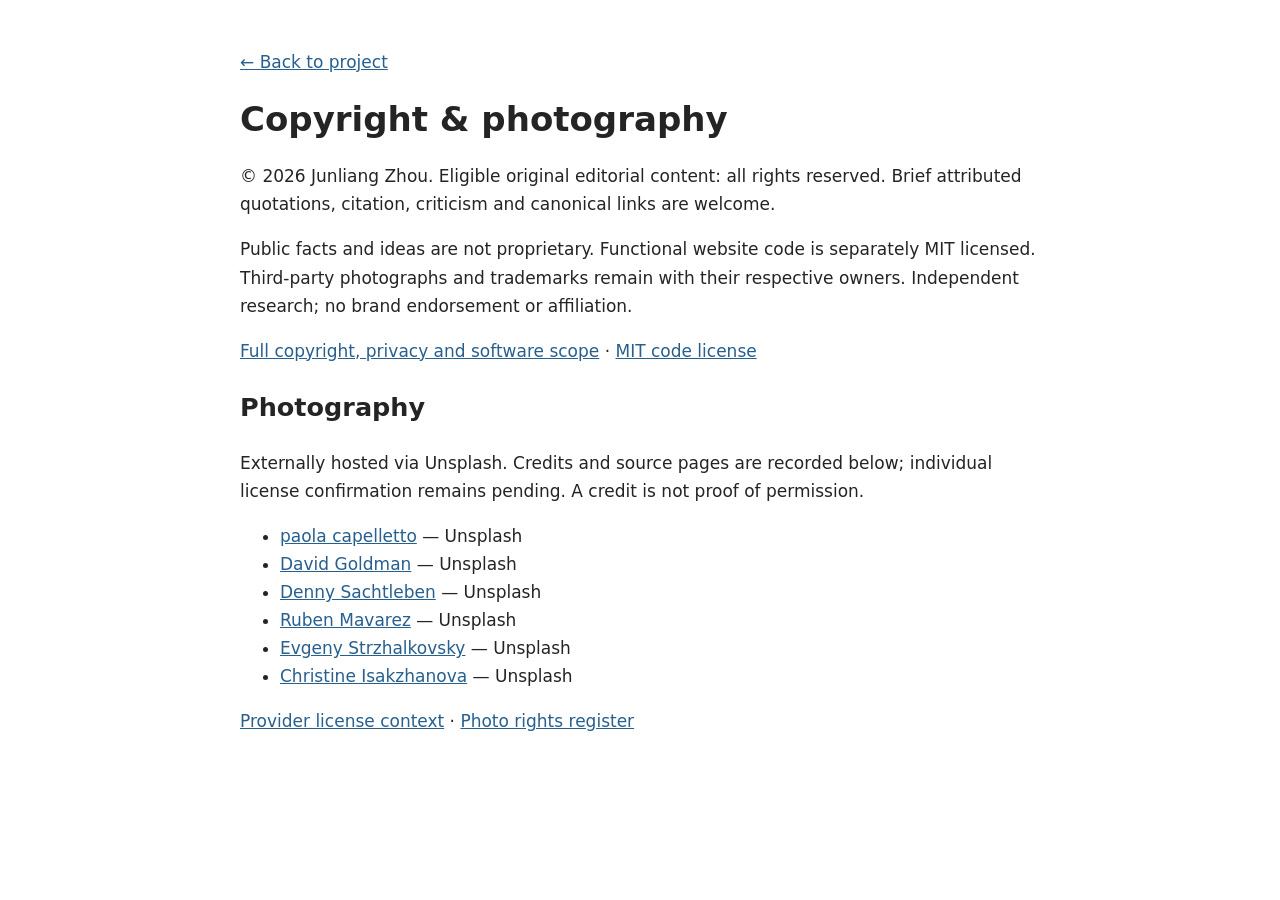
<file: rights.html>
<!doctype html><html lang="en"><meta charset="utf-8"><meta name="viewport" content="width=device-width,initial-scale=1"><title>Copyright &amp; photography</title><style>body{max-width:800px;margin:3rem auto;padding:0 1.2rem;font:17px/1.65 system-ui;color:#242424}a{color:#275f8f;overflow-wrap:anywhere}pre{white-space:pre-wrap;overflow-wrap:anywhere;font:inherit}h1{line-height:1.2}</style><a href="./">← Back to project</a><h1>Copyright &amp; photography</h1><p>© 2026 Junliang Zhou. Eligible original editorial content: all rights reserved. Brief attributed quotations, citation, criticism and canonical links are welcome.</p><p>Public facts and ideas are not proprietary. Functional website code is separately MIT licensed. Third-party photographs and trademarks remain with their respective owners. Independent research; no brand endorsement or affiliation.</p><p><a href="https://github.com/gjimzhou/wine-research-guide/blob/main/COPYRIGHT.md">Full copyright, privacy and software scope</a> · <a href="https://github.com/gjimzhou/wine-research-guide/blob/main/LICENSE-CODE">MIT code license</a></p><h2>Photography</h2><p>Externally hosted via Unsplash. Credits and source pages are recorded below; individual license confirmation remains pending. A credit is not proof of permission.</p><ul><li><a href="https://unsplash.com/photos/qIamS4-Ag8Q">paola capelletto</a> — Unsplash</li><li><a href="https://unsplash.com/photos/27G8PF-fjrs">David Goldman</a> — Unsplash</li><li><a href="https://unsplash.com/photos/m3KMkCUzwOI">Denny Sachtleben</a> — Unsplash</li><li><a href="https://unsplash.com/photos/YA8NUxf8Wmk">Ruben Mavarez</a> — Unsplash</li><li><a href="https://unsplash.com/photos/1TWEd1flAiI">Evgeny Strzhalkovsky</a> — Unsplash</li><li><a href="https://unsplash.com/photos/H3QLXBmmgtA">Christine Isakzhanova</a> — Unsplash</li></ul><p><a href="https://unsplash.com/license">Provider license context</a> · <a href="https://github.com/gjimzhou/wine-research-guide/blob/main/PHOTO-RIGHTS.md">Photo rights register</a></p></html>
</file>
